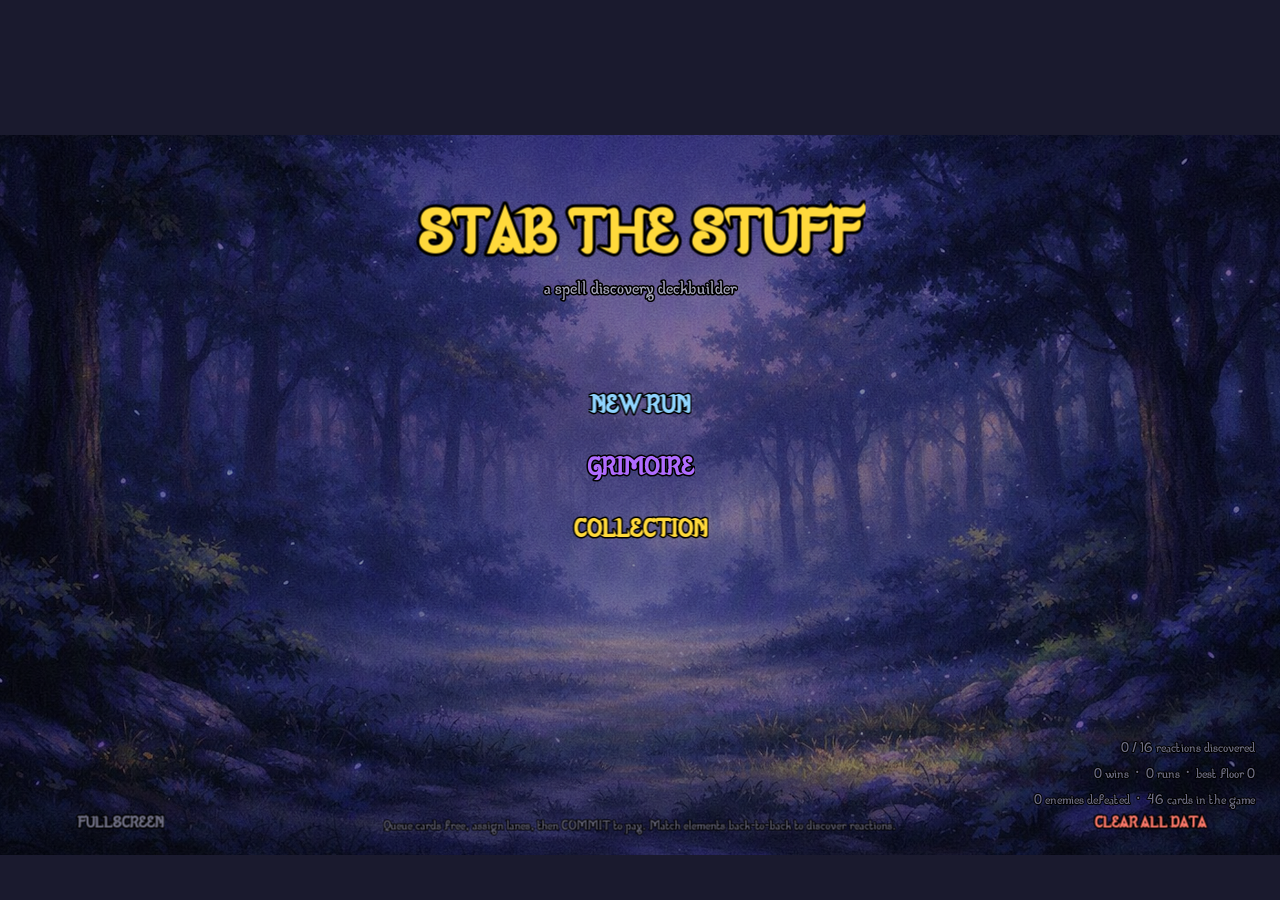
<file: index.html>
<!DOCTYPE html>
<html lang="en">
<head>
    <meta charset="UTF-8">
    <meta name="viewport" content="width=device-width, initial-scale=1.0, maximum-scale=1.0, user-scalable=no, viewport-fit=cover">
    <meta name="apple-mobile-web-app-capable" content="yes">
    <meta name="mobile-web-app-capable" content="yes">
    <title>Phasercard</title>
    <style>
        * { margin: 0; padding: 0; box-sizing: border-box; }
        html, body {
            width: 100%;
            height: 100%;
            background: #1a1a2e;
            overflow: hidden;
            touch-action: none;
            -webkit-touch-callout: none;
            -webkit-user-select: none;
            user-select: none;
        }
        body {
            display: flex;
            justify-content: center;
            align-items: center;
        }
        canvas {
            display: block;
            touch-action: none;
        }
        @font-face {
            font-family: 'Wizzta';
            src: url('./assets/fonts/wizzta.regular.ttf') format('truetype');
        }
    </style>
</head>
<body>
    <script type="module" src="./game.js"></script>
</body>
</html>
</file>
